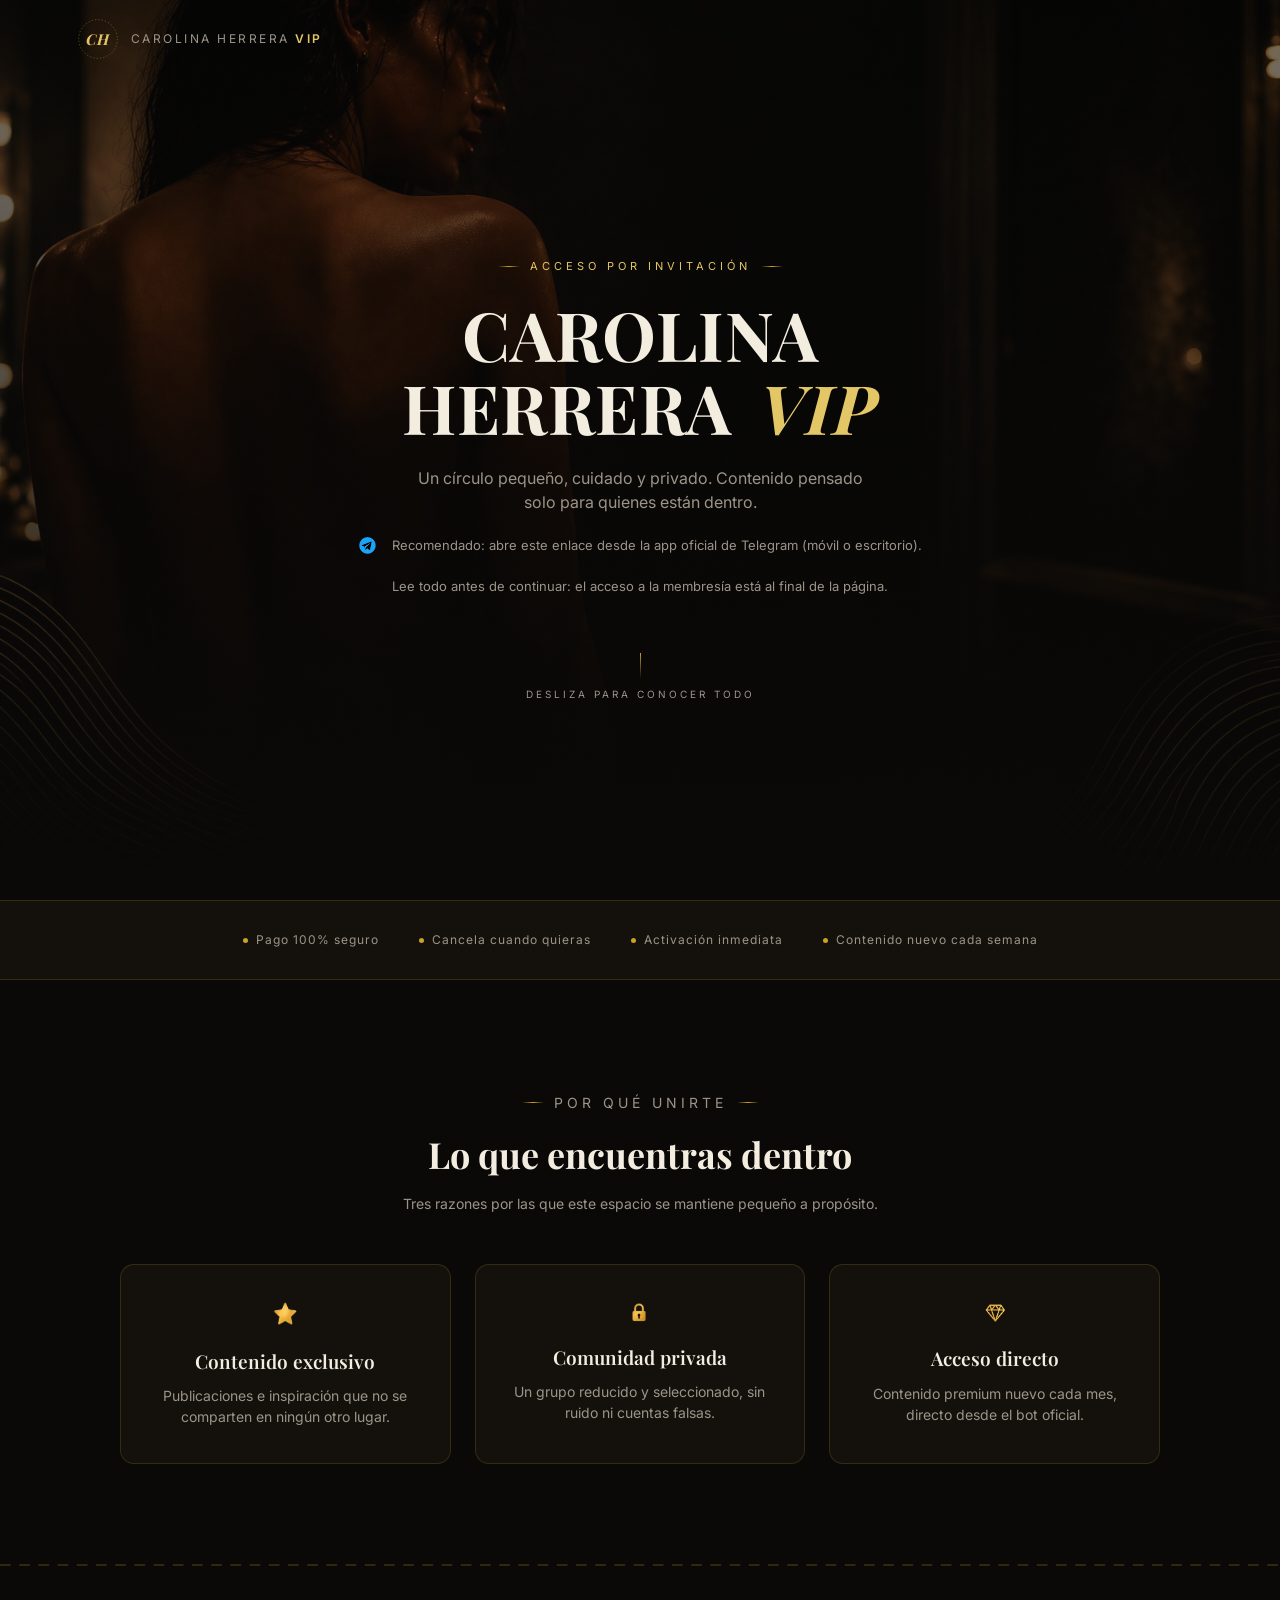
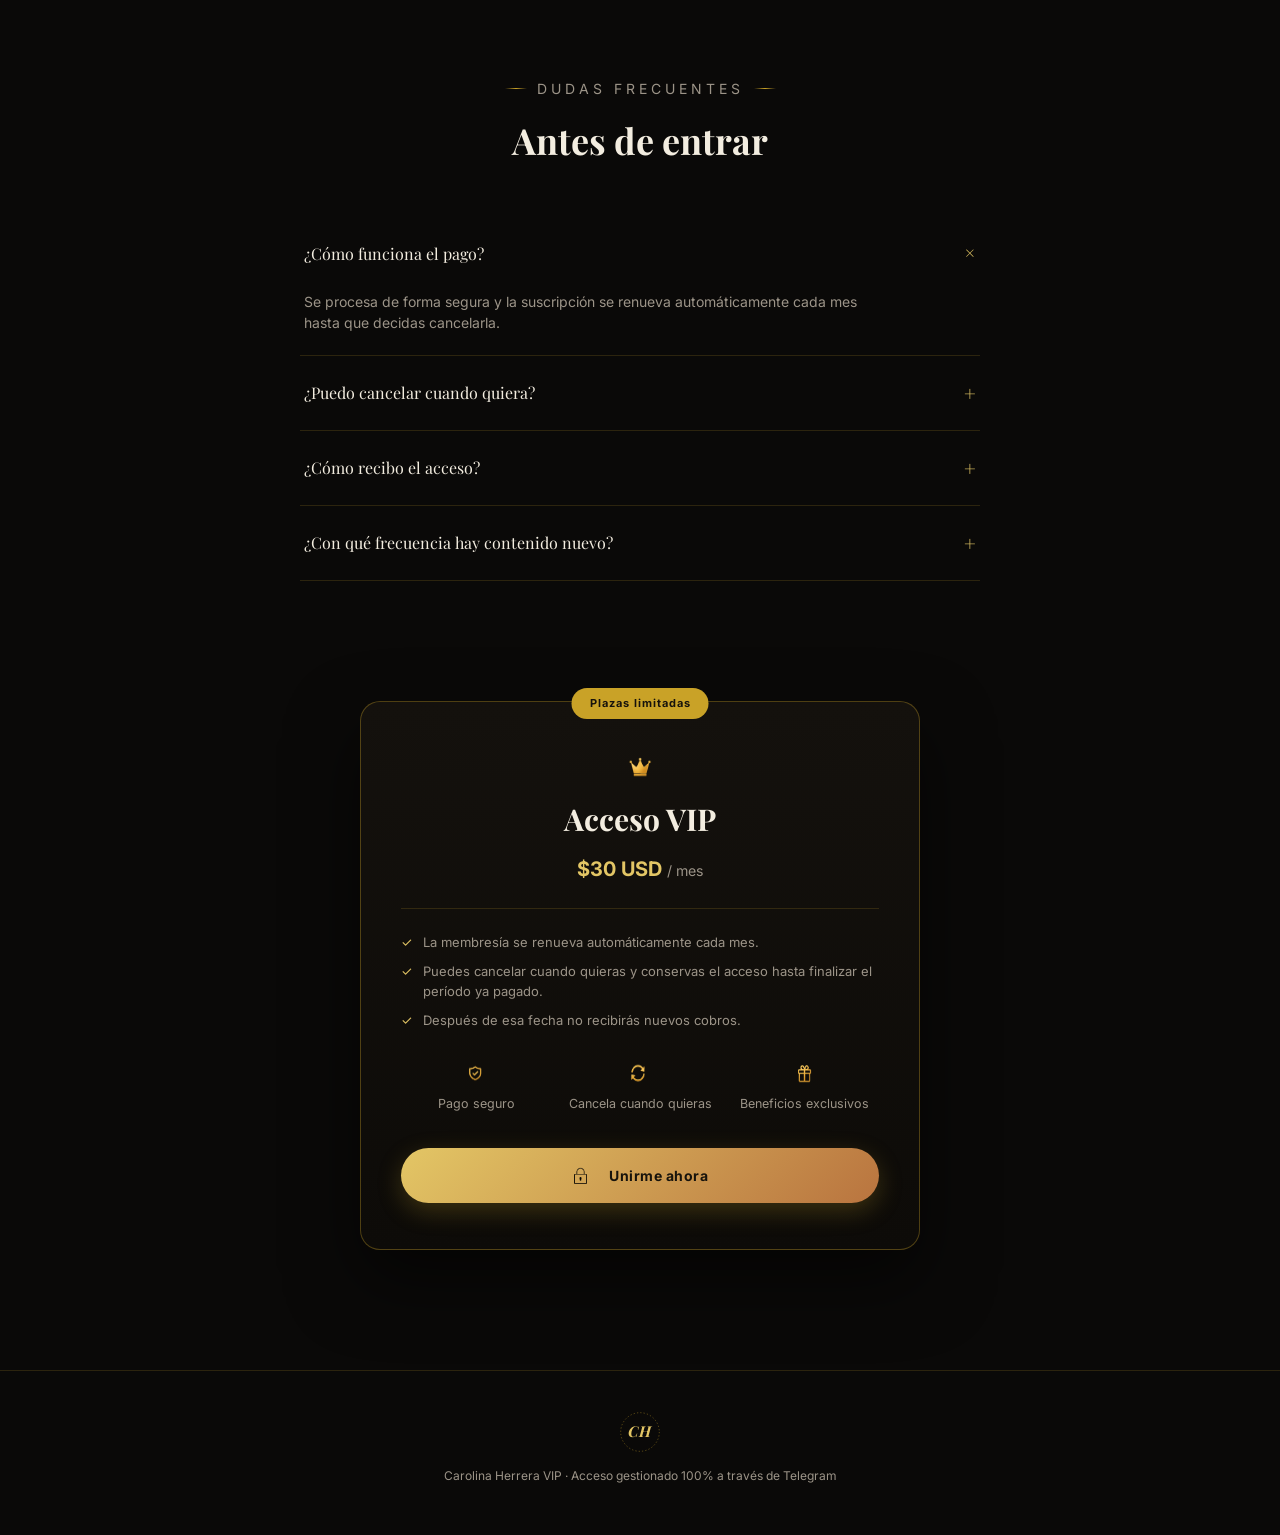
<file: index.html>
<!DOCTYPE html>
<html lang="es">
<head>
    <meta charset="UTF-8">
    <meta name="viewport" content="width=device-width, initial-scale=1.0">
    <title>Carolina Herrera VIP</title>
    <meta name="description" content="Acceso VIP por invitación al círculo privado de Carolina Herrera.">
    <link rel="preconnect" href="https://fonts.googleapis.com">
    <link href="https://fonts.googleapis.com/css2?family=Playfair+Display:ital,wght@0,500;0,700;1,600&family=Inter:wght@400;500;600;700&display=swap" rel="stylesheet">
    <link rel="stylesheet" href="style.css">
</head>
<body>

<!-- NAVBAR -->
<nav class="navbar" id="navbar">
    <div class="logo">
        <span class="seal">
            <svg viewBox="0 0 100 100"><circle cx="50" cy="50" r="46" fill="none" stroke="#c9a227" stroke-width="1" stroke-dasharray="3 5"/></svg>
            CH
        </span>
        <span class="logo-text">CAROLINA HERRERA <b>VIP</b></span>
    </div>
</nav>

<!-- HERO -->
<header class="hero">
    <div class="overlay">
        <p class="pre-title eyebrow">Acceso por invitación</p>

        <h1>
            <span class="white-text">CAROLINA</span><br>
            <span class="white-text">HERRERA</span>
            <span class="gold-italic">VIP</span>
        </h1>

        <p class="tagline">
            Un círculo pequeño, cuidado y privado. Contenido pensado solo para quienes están dentro.
        </p>

        <p class="note">
            <img src="teletele.png" class="icon-inline" alt="">
            Recomendado: abre este enlace desde la app oficial de Telegram (móvil o escritorio).
        </p>
        <p class="note">
            Lee todo antes de continuar: el acceso a la membresía está al final de la página.
        </p>

        <div class="scroll-cue"><span></span>Desliza para conocer todo</div>
    </div>
</header>

<div class="trust-bar">
    <span>Pago 100% seguro</span>
    <span>Cancela cuando quieras</span>
    <span>Activación inmediata</span>
    <span>Contenido nuevo cada semana</span>
</div>

<!-- FEATURES -->
<section class="features-wrap">
    <div class="section-head reveal">
        <p class="eyebrow">Por qué unirte</p>
        <h2>Lo que encuentras dentro</h2>
        <p>Tres razones por las que este espacio se mantiene pequeño a propósito.</p>
    </div>

    <div class="features">
        <div class="feature-box reveal">
            <img src="estrella.png" class="icon-img" alt="">
            <h3>Contenido exclusivo</h3>
            <p>Publicaciones e inspiración que no se comparten en ningún otro lugar.</p>
        </div>

        <div class="feature-box reveal">
            <img src="candado2.png" class="icon-img" alt="">
            <h3>Comunidad privada</h3>
            <p>Un grupo reducido y seleccionado, sin ruido ni cuentas falsas.</p>
        </div>

        <div class="feature-box reveal">
            <img src="diamante.png" class="icon-img" alt="">
            <h3>Acceso directo</h3>
            <p>Contenido premium nuevo cada mes, directo desde el bot oficial.</p>
        </div>
    </div>
</section>

<div class="stitch-divider">
    <svg viewBox="0 0 1200 22" preserveAspectRatio="none">
        <line x1="0" y1="11" x2="1200" y2="11" stroke="#c9a227" stroke-width="1" stroke-dasharray="10 8" opacity="0.4"/>
    </svg>
</div>

<!-- FAQ -->
<section class="faq-wrap">
    <div class="section-head reveal">
        <p class="eyebrow">Dudas frecuentes</p>
        <h2>Antes de entrar</h2>
    </div>

    <details class="faq-item reveal" open>
        <summary>¿Cómo funciona el pago?</summary>
        <p>Se procesa de forma segura y la suscripción se renueva automáticamente cada mes hasta que decidas cancelarla.</p>
    </details>

    <details class="faq-item reveal">
        <summary>¿Puedo cancelar cuando quiera?</summary>
        <p>Sí. Cancelas en el momento que prefieras y conservas el acceso hasta el final del período ya pagado. Después de esa fecha no se generan más cobros.</p>
    </details>

    <details class="faq-item reveal">
        <summary>¿Cómo recibo el acceso?</summary>
        <p>La activación es automática desde el bot de Telegram apenas se confirma el pago.</p>
    </details>

    <details class="faq-item reveal">
        <summary>¿Con qué frecuencia hay contenido nuevo?</summary>
        <p>Se publica contenido nuevo cada semana, con actualizaciones especiales cada mes.</p>
    </details>
</section>

<!-- CHECKOUT -->
<section class="checkout-container">
    <div class="checkout-box reveal">
        <span class="badge-limited">Plazas limitadas</span>

        <img src="corona.png" class="icon-crown" alt="">
        <h2 class="panel-title">Acceso VIP</h2>

        <p class="panel-subtitle">
            <span class="gold-price">$30 USD</span> <small>/ mes</small>
        </p>

        <ul class="subscription-info">
            <li>La membresía se renueva automáticamente cada mes.</li>
            <li>Puedes cancelar cuando quieras y conservas el acceso hasta finalizar el período ya pagado.</li>
            <li>Después de esa fecha no recibirás nuevos cobros.</li>
        </ul>

        <div class="benefits">
            <span><img src="seguridad.png" alt="">Pago seguro</span>
            <span><img src="cancelar.png" alt="">Cancela cuando quieras</span>
            <span><img src="regalo.png" alt="">Beneficios exclusivos</span>
        </div>

        <a href="https://t.me/CarolinaHerrera_VIP_bot?start=vip" target="_blank" class="btn-main">
            <img src="candado.png" class="icon-inline" alt=""> Unirme ahora
        </a>
    </div>
</section>

<footer class="footer">
    <span class="seal">
        <svg viewBox="0 0 100 100"><circle cx="50" cy="50" r="46" fill="none" stroke="#c9a227" stroke-width="1" stroke-dasharray="3 5"/></svg>
        CH
    </span>
    <p>Carolina Herrera VIP · Acceso gestionado 100% a través de Telegram</p>
</footer>

<script>
  // Navbar con fondo al hacer scroll
  const nav = document.getElementById('navbar');
  window.addEventListener('scroll', () => {
    nav.classList.toggle('scrolled', window.scrollY > 40);
  });

  // Revelado de secciones al hacer scroll
  const io = new IntersectionObserver((entries) => {
    entries.forEach(e => {
      if (e.isIntersecting) {
        e.target.classList.add('in-view');
        io.unobserve(e.target);
      }
    });
  }, { threshold: 0.15 });

  document.querySelectorAll('.reveal, .feature-box').forEach(el => io.observe(el));
</script>

</body>
</html>
</file>
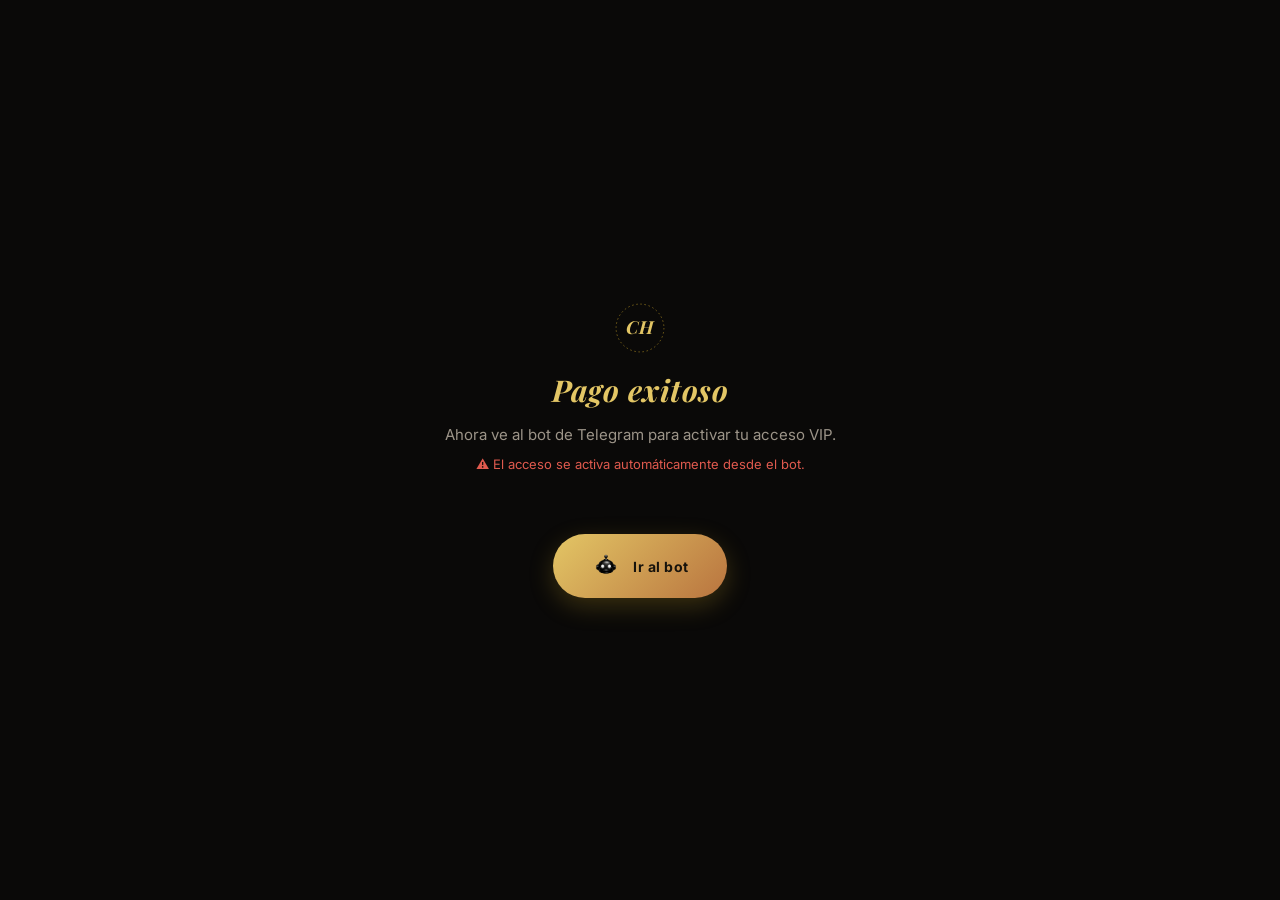
<file: gracias.html>
<!DOCTYPE html>
<html lang="es">
<head>
    <meta charset="UTF-8">
    <meta name="viewport" content="width=device-width, initial-scale=1.0">
    <title>Acceso confirmado · Carolina Herrera VIP</title>
    <link href="https://fonts.googleapis.com/css2?family=Playfair+Display:ital,wght@0,700;1,600&family=Inter:wght@400;500;600&display=swap" rel="stylesheet">
    <link rel="stylesheet" href="style.css">
    <style>
        .thanks-wrap {
            min-height: 100vh;
            display: flex;
            justify-content: center;
            align-items: center;
            text-align: center;
            padding: 40px 24px;
        }
        .thanks-card {
            max-width: 420px;
        }
        .thanks-icon {
            width: 46px;
            margin: 0 auto 22px;
        }
        .thanks-title {
            font-family: var(--serif);
            font-size: 30px;
        }
        .thanks-text {
            color: var(--muted);
            margin: 18px 0 8px;
            font-size: 15px;
        }
        .thanks-warning {
            color: var(--danger);
            font-size: 13px;
            margin-bottom: 26px;
        }
    </style>
</head>
<body>

<div class="thanks-wrap">
    <div class="thanks-card">
        <span class="seal" style="margin: 0 auto 20px; width:52px; height:52px; font-size:18px;">
            <svg viewBox="0 0 100 100"><circle cx="50" cy="50" r="46" fill="none" stroke="#c9a227" stroke-width="1" stroke-dasharray="3 5"/></svg>
            CH
        </span>

        <h1 class="thanks-title gold-italic" style="margin-left:0;">Pago exitoso</h1>

        <p class="thanks-text">Ahora ve al bot de Telegram para activar tu acceso VIP.</p>
        <p class="thanks-warning">⚠ El acceso se activa automáticamente desde el bot.</p>

        <a href="https://t.me/CarolinaHerrera_VIP_bot" class="btn-main">
            <img src="botardo.png" alt="" class="icon-bot">
            Ir al bot
        </a>
    </div>
</div>

</body>
</html>
</file>
<file: style.css>
/* ============================================
   CAROLINA MARGARITA · VIP
   ============================================ */

:root {
  --bg: #0a0908;
  --panel: #14110d;
  --panel-line: rgba(201, 162, 39, 0.18);
  --gold: #c9a227;
  --gold-soft: #e3c665;
  --champagne: #efe0b8;
  --copper: #b9743f;
  --ink: #f3ede0;
  --muted: #9c9488;
  --danger: #e05a4e;
  --radius: 14px;
  --serif: 'Playfair Display', serif;
  --sans: 'Inter', sans-serif;
}

* {
  margin: 0;
  padding: 0;
  box-sizing: border-box;
}

html {
  scroll-behavior: smooth;
}

body {
  background: var(--bg);
  color: var(--ink);
  font-family: var(--sans);
  line-height: 1.5;
  overflow-x: hidden;
}

img {
  max-width: 100%;
}

a {
  color: inherit;
}

.eyebrow {
  display: inline-flex;
  align-items: center;
  gap: 10px;
  font-size: 11px;
  letter-spacing: 4px;
  text-transform: uppercase;
  color: var(--gold-soft);
}

.eyebrow::before,
.eyebrow::after {
  content: '';
  width: 22px;
  height: 1px;
  background: linear-gradient(90deg, transparent, var(--gold), transparent);
}

/* ============ STITCH DIVIDER (signature element) ============ */
.stitch-divider {
  width: 100%;
  height: 22px;
  display: block;
}

.stitch-divider svg {
  width: 100%;
  height: 100%;
  display: block;
}

/* ============ NAVBAR ============ */
.navbar {
  position: fixed;
  top: 0;
  left: 0;
  width: 100%;
  padding: 18px 6vw;
  display: flex;
  align-items: center;
  justify-content: space-between;
  z-index: 100;
  background: transparent;
  border-bottom: 1px solid transparent;
  transition: background 0.4s ease, border-color 0.4s ease, padding 0.4s ease;
}

.navbar.scrolled {
  background: rgba(10, 9, 8, 0.85);
  backdrop-filter: blur(14px);
  border-bottom: 1px solid var(--panel-line);
  padding: 12px 6vw;
}

.logo {
  display: flex;
  align-items: center;
  gap: 12px;
}

.seal {
  position: relative;
  width: 42px;
  height: 42px;
  flex-shrink: 0;
  display: flex;
  align-items: center;
  justify-content: center;
  border-radius: 50%;
  font-family: var(--serif);
  font-style: italic;
  font-weight: 700;
  font-size: 15px;
  color: var(--gold-soft);
  letter-spacing: 1px;
}

.seal svg {
  position: absolute;
  inset: 0;
  width: 100%;
  height: 100%;
  animation: spin 22s linear infinite;
}

@keyframes spin {
  to { transform: rotate(360deg); }
}

.logo-text {
  font-size: 12px;
  letter-spacing: 2.5px;
  color: var(--muted);
}

.logo-text b {
  color: var(--gold-soft);
  font-weight: 600;
}

.nav-cta {
  display: none;
  font-size: 12px;
  letter-spacing: 1px;
  padding: 10px 20px;
  border: 1px solid var(--gold);
  border-radius: 100px;
  color: var(--gold-soft);
  text-decoration: none;
  transition: 0.3s;
}

.nav-cta:hover {
  background: var(--gold);
  color: #0a0908;
}

@media (min-width: 720px) {
  .nav-cta { display: inline-block; }
}

/* ============ HERO ============ */
.hero {
  min-height: 100vh;
  background: url("fondo-premium.jpg") center/cover no-repeat;
  position: relative;
}

.overlay {
  background: linear-gradient(180deg, rgba(10,9,8,0.55) 0%, rgba(10,9,8,0.75) 55%, var(--bg) 100%);
  min-height: 100vh;
  display: flex;
  flex-direction: column;
  justify-content: center;
  align-items: center;
  text-align: center;
  padding: 140px 24px 80px;
}

.pre-title {
  margin-bottom: 22px;
}

h1 {
  font-family: var(--serif);
  font-weight: 700;
  font-size: clamp(38px, 7vw, 68px);
  line-height: 1.08;
  letter-spacing: 0.5px;
}

.white-text {
  color: var(--ink);
}

.gold-italic {
  color: var(--gold-soft);
  font-style: italic;
  margin-left: 12px;
}

.tagline {
  margin-top: 22px;
  max-width: 480px;
  color: var(--muted);
  font-size: 16px;
}

.btn-main {
  margin-top: 34px;
  padding: 17px 38px;
  background: linear-gradient(135deg, var(--gold-soft), var(--copper));
  color: #17130c;
  border-radius: 100px;
  font-weight: 700;
  font-size: 14px;
  letter-spacing: 0.5px;
  text-decoration: none;
  transition: transform 0.3s ease, box-shadow 0.3s ease;
  box-shadow: 0 8px 24px rgba(201, 162, 39, 0.25);
  display: inline-flex;
  align-items: center;
  justify-content: center;
  gap: 12px;
}

.btn-main:hover {
  transform: translateY(-3px) scale(1.02);
  box-shadow: 0 14px 34px rgba(201, 162, 39, 0.4);
}

.btn-main:active {
  transform: translateY(0) scale(0.99);
}

.note {
  margin-top: 22px;
  color: var(--muted);
  font-size: 13px;
  display: inline-flex;
  align-items: center;
  gap: 8px;
}

.scroll-cue {
  margin-top: 56px;
  display: flex;
  flex-direction: column;
  align-items: center;
  gap: 8px;
  color: var(--muted);
  font-size: 10px;
  letter-spacing: 3px;
  text-transform: uppercase;
  animation: float 2.4s ease-in-out infinite;
}

.scroll-cue span {
  width: 1px;
  height: 26px;
  background: linear-gradient(180deg, var(--gold), transparent);
}

@keyframes float {
  0%, 100% { transform: translateY(0); opacity: 0.6; }
  50% { transform: translateY(6px); opacity: 1; }
}

/* ============ TRUST BAR ============ */
.trust-bar {
  display: flex;
  flex-wrap: wrap;
  justify-content: center;
  gap: 12px 40px;
  padding: 30px 20px;
  background: var(--panel);
  border-top: 1px solid var(--panel-line);
  border-bottom: 1px solid var(--panel-line);
}

.trust-bar span {
  font-size: 12px;
  letter-spacing: 1px;
  color: var(--muted);
  display: flex;
  align-items: center;
  gap: 8px;
}

.trust-bar span::before {
  content: '';
  width: 5px;
  height: 5px;
  border-radius: 50%;
  background: var(--gold);
}

/* ============ SECTION HEADINGS ============ */
.section-head {
  text-align: center;
  max-width: 560px;
  margin: 0 auto 50px;
  padding: 0 20px;
}

.section-head h2 {
  font-family: var(--serif);
  font-size: clamp(26px, 4vw, 36px);
  margin-top: 14px;
}

.section-head p {
  margin-top: 12px;
  color: var(--muted);
  font-size: 14px;
}

/* ============ FEATURES ============ */
.features-wrap {
  padding: 100px 20px 90px;
  max-width: 1080px;
  margin: 0 auto;
}

.features {
  display: grid;
  grid-template-columns: repeat(auto-fit, minmax(240px, 1fr));
  gap: 24px;
}

.feature-box {
  background: var(--panel);
  border: 1px solid var(--panel-line);
  padding: 36px 28px;
  border-radius: var(--radius);
  text-align: center;
  transition: transform 0.35s ease, border-color 0.35s ease, box-shadow 0.35s ease;
  opacity: 0;
  transform: translateY(24px);
}

.feature-box.in-view {
  opacity: 1;
  transform: translateY(0);
}

.feature-box:hover {
  transform: translateY(-8px);
  border-color: rgba(201, 162, 39, 0.5);
  box-shadow: 0 16px 40px rgba(0,0,0,0.4);
}

.feature-box h3 {
  font-family: var(--serif);
  font-size: 19px;
  margin-bottom: 10px;
  font-weight: 600;
}

.feature-box p {
  color: var(--muted);
  font-size: 14px;
}

/* ============ FAQ ============ */
.faq-wrap {
  padding: 90px 20px;
  max-width: 720px;
  margin: 0 auto;
}

.faq-item {
  border-bottom: 1px solid var(--panel-line);
}

.faq-item summary {
  cursor: pointer;
  list-style: none;
  padding: 22px 4px;
  display: flex;
  justify-content: space-between;
  align-items: center;
  font-family: var(--serif);
  font-size: 16px;
  color: var(--ink);
}

.faq-item summary::-webkit-details-marker {
  display: none;
}

.faq-item summary::after {
  content: '+';
  font-size: 20px;
  color: var(--gold-soft);
  transition: transform 0.3s ease;
  flex-shrink: 0;
  margin-left: 20px;
}

.faq-item[open] summary::after {
  transform: rotate(135deg);
}

.faq-item p {
  padding: 0 4px 22px;
  color: var(--muted);
  font-size: 14px;
  max-width: 600px;
}

/* ============ CHECKOUT ============ */
.checkout-container {
  display: flex;
  justify-content: center;
  padding: 30px 20px 120px;
}

.checkout-box {
  position: relative;
  background: linear-gradient(180deg, var(--panel), #0d0b08);
  border: 1px solid rgba(201, 162, 39, 0.35);
  padding: 46px 40px;
  width: 100%;
  max-width: 560px;
  text-align: center;
  border-radius: 20px;
  box-shadow: 0 30px 70px rgba(0,0,0,0.55);
}

.badge-limited {
  position: absolute;
  top: -14px;
  left: 50%;
  transform: translateX(-50%);
  background: var(--gold);
  color: #17130c;
  font-size: 11px;
  font-weight: 700;
  letter-spacing: 1px;
  padding: 7px 18px;
  border-radius: 100px;
  white-space: nowrap;
}

.icon-crown {
  width: 34px;
  display: block;
  margin: 6px auto 14px;
}

.panel-title {
  font-family: var(--serif);
  font-size: 30px;
}

.panel-subtitle {
  margin-top: 12px;
  font-size: 17px;
  color: var(--muted);
}

.gold-price {
  color: var(--gold-soft);
  font-weight: 700;
  font-size: 20px;
}

.gold-price small {
  font-size: 12px;
  color: var(--muted);
  font-weight: 400;
}

.subscription-info {
  margin-top: 24px;
  padding-top: 24px;
  border-top: 1px solid var(--panel-line);
  text-align: left;
  color: var(--muted);
  font-size: 13px;
  display: flex;
  flex-direction: column;
  gap: 10px;
}

.subscription-info li {
  list-style: none;
  padding-left: 22px;
  position: relative;
}

.subscription-info li::before {
  content: '✓';
  position: absolute;
  left: 0;
  color: var(--gold-soft);
}

.benefits {
  margin-top: 30px;
  display: flex;
  justify-content: space-between;
  align-items: flex-start;
  gap: 14px;
  flex-wrap: wrap;
}

.benefits span {
  flex: 1 1 140px;
  display: flex;
  flex-direction: column;
  align-items: center;
  gap: 8px;
  font-size: 12.5px;
  color: var(--muted);
  text-align: center;
}

.benefits img {
  width: 26px;
  height: 26px;
}

.checkout-box .btn-main {
  margin-top: 34px;
  width: 100%;
}

/* ============ ICONS ============ */
.icon-img {
  width: 34px;
  display: block;
  margin: 0 auto 16px;
}

.icon-inline {
  width: 17px;
  vertical-align: middle;
  margin-right: 8px;
}

.icon-bot {
  width: 30px;
  height: 30px;
  object-fit: contain;
}

/* ============ FOOTER ============ */
.footer {
  text-align: center;
  padding: 40px 20px 50px;
  color: var(--muted);
  font-size: 12px;
  border-top: 1px solid var(--panel-line);
}

.footer .seal {
  margin: 0 auto 14px;
}

/* ============ REVEAL ANIMATION ============ */
.reveal {
  opacity: 0;
  transform: translateY(20px);
  transition: opacity 0.7s ease, transform 0.7s ease;
}

.reveal.in-view {
  opacity: 1;
  transform: translateY(0);
}

@media (prefers-reduced-motion: reduce) {
  * {
    animation: none !important;
    transition: none !important;
  }
  .reveal, .feature-box {
    opacity: 1 !important;
    transform: none !important;
  }
}

/* ============ MOBILE ============ */
@media (max-width: 720px) {
  .overlay {
    padding: 120px 20px 60px;
  }

  .trust-bar {
    gap: 10px 24px;
  }

  .checkout-box {
    padding: 34px 22px;
  }

  .benefits {
    justify-content: center;
  }

  .benefits span {
    flex: 1 1 90px;
  }
}
</file>
